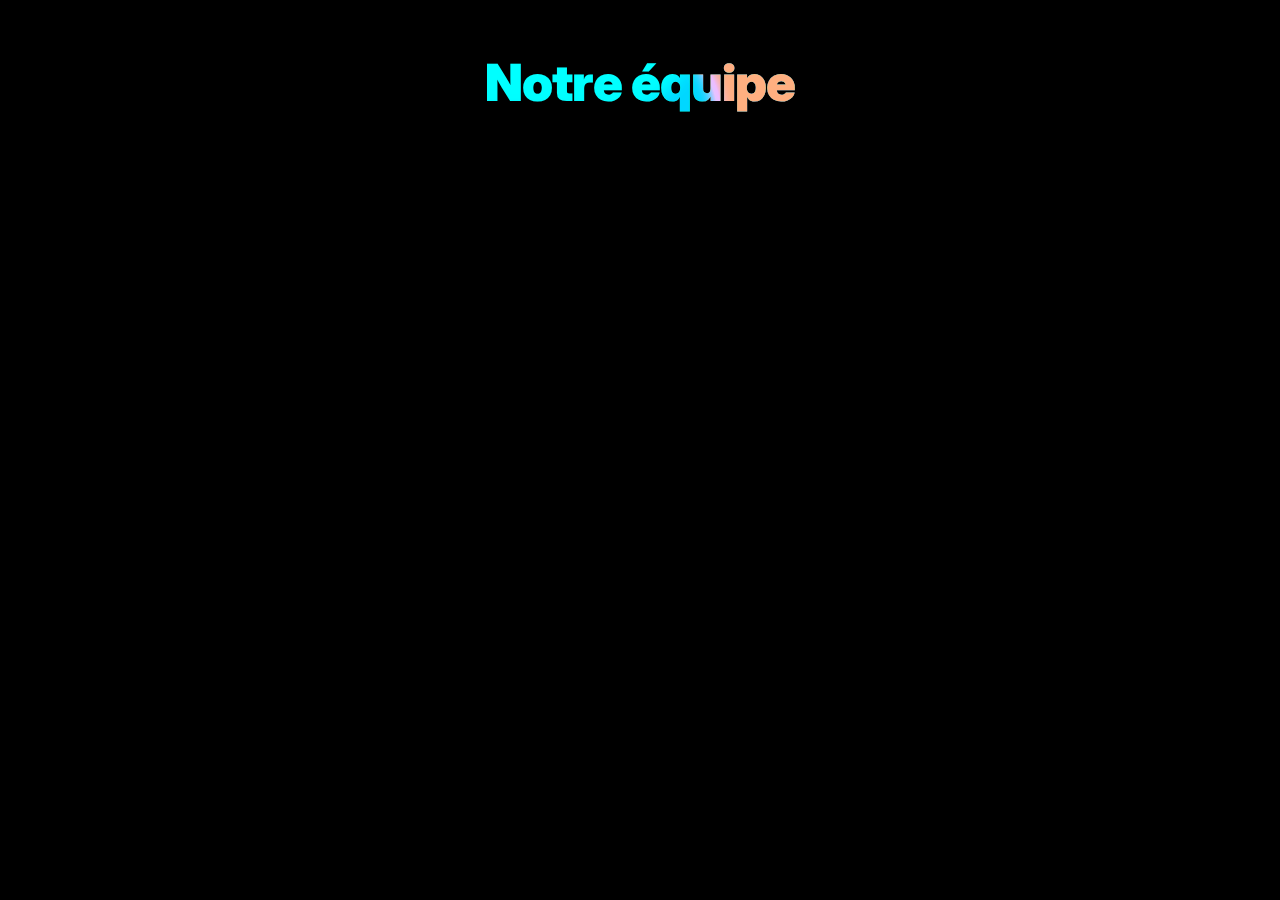
<file: equipe.html>
<html lang="en">
<head>
    <meta charset="UTF-8">
    <div class="content">
        <h1 class="title">Notre équipe
          <div class="aurora">
            <div class="aurora__item"></div>
            <div class="aurora__item"></div>
            <div class="aurora__item"></div>
            <div class="aurora__item"></div>
          </div>
        </h1>
      </div>
    <link rel="stylesheet" href="equipe.css">
</head>
<body>
<string
    - var cards = [{ title: 'Mountain View', copy: 'Check out all of these gorgeous mountain trips with beautiful views of, you guessed it, the mountains', button: 'View Trips' }, { title: 'To The Beach', copy: 'Plan your next beach trip with these fabulous destinations', button: 'View Trips' }, { title: 'Desert Destinations', copy: 'It\'s the desert you\'ve always dreamed of', button: 'Book Now' }, { title: 'Explore The Galaxy', copy: 'Seriously, straight up, just blast off into outer space today', button: 'Book Now' }]


mixin card(title, copy, button)
  .card
    .content
      h2.title= title
      p.copy= copy
      button.btn= button

main.page-content
  each card in cards
    +card(card.title, card.copy, card.button)
></string>
</body>
</file>
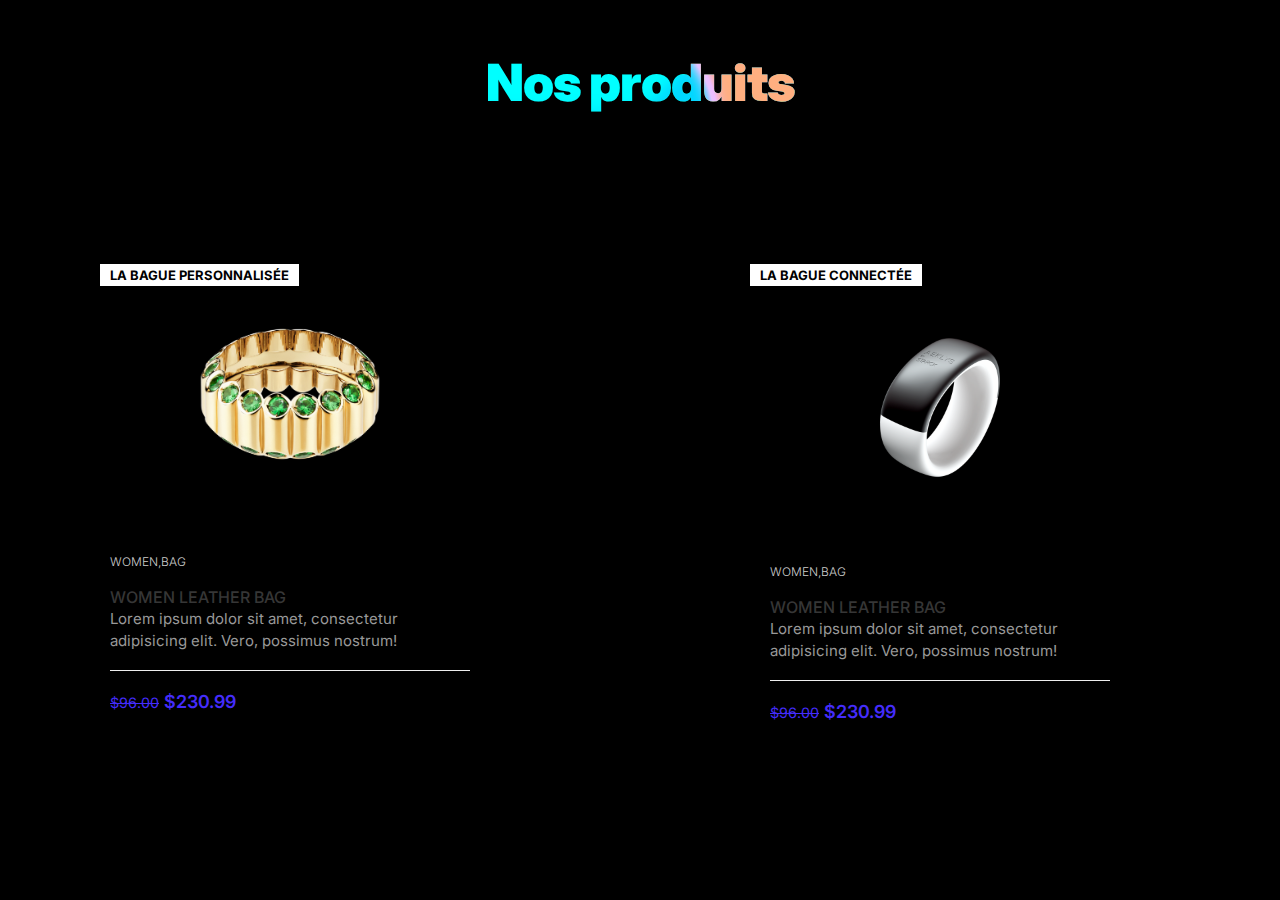
<file: page_produit.html>
<html lang="en">
<head>
    <meta charset="UTF-8">
</head>
<link rel="stylesheet" href="page_produit.css">
<body>
<div class="content">
    <h1 class="title">Nos produits
      <div class="aurora">
        <div class="aurora__item"></div>
        <div class="aurora__item"></div>
        <div class="aurora__item"></div>
        <div class="aurora__item"></div>
      </div>
    </h1>
  </div>
  <div class="product-card">
    <div class="badge">La bague personnalisée</div>
    <div class="product-tumb">
        <img src="bague-perso.png" alt="">
    </div>
    <div class="product-details">
        <span class="product-catagory">Women,Bag</span>
        <h4><a href="">Women leather bag</a></h4>
        <p>Lorem ipsum dolor sit amet, consectetur adipisicing elit. Vero, possimus nostrum!</p>
        <div class="product-bottom-details">
            <div class="product-price"><small>$96.00</small>$230.99</div>
            <div class="product-links">
                <a href=""><i class="fa fa-heart"></i></a>
                <a href=""><i class="fa fa-shopping-cart"></i></a>
            </div>
        </div>
    </div>
    <div class="product-card2">
        <div class="badge">La bague connectée</div>
        <div class="product-tumb">
            <img src="bague-connectee.png" alt="">
        </div>
        <div class="product-details">
            <span class="product-catagory">Women,Bag</span>
            <h4><a href="">Women leather bag</a></h4>
            <p>Lorem ipsum dolor sit amet, consectetur adipisicing elit. Vero, possimus nostrum!</p>
            <div class="product-bottom-details">
                <div class="product-price"><small>$96.00</small>$230.99</div>
                <div class="product-links">
                    <a href=""><i class="fa fa-heart"></i></a>
                    <a href=""><i class="fa fa-shopping-cart"></i></a>
                </div>
            </div>
        </div>
</div>
</body>
</html>
</file>
<file: equipe.css>
@import url("https://fonts.googleapis.com/css2?family=Montserrat:wght@300;400;500;600&display=swap");
@import url("https://fonts.googleapis.com/css2?family=Inter:wght@400;800&display=swap");
body {
  background-color: #000;
  color: #fff;
  font-family: "Inter", "DM Sans", Arial, sans-serif;
}
.title {
    font-size: var(--fs);
    font-weight: 1000;
    letter-spacing: var(--ls);
    position: relative;
    overflow: hidden;
    background: var(--bg);
    margin: 20;
    transform: scale(0.5);
  }
  .title {
    font-size: var(--fs);
    font-weight: 1000;
    letter-spacing: var(--ls);
    position: relative;
    overflow: hidden;
    background: var(--bg);
    margin: 20;
    transform: scale(0.5);
  }

  :root {
    --bg: #000000;
    --clr-1: #00c2ff;
    --clr-2: #33ff8c;
    --clr-3: #ffc640;
    --clr-4: #e54cff;
  
    --blur: 1rem;
    --fs: clamp(3rem, 8vw, 7rem);
    --ls: clamp(-1.75px, -0.25vw, -3.5px);
  }
  *,
  *::before,
  *::after {
    font-family: inherit;
    box-sizing: border-box;
  }
  
  .content {
    text-align: center;
  }
  
  .aurora {
    position: absolute;
    top: 0;
    left: 0;
    width: 100%;
    height: 100%;
    z-index: 2;
    mix-blend-mode: darken;
    pointer-events: none;
  }
  
  .aurora__item {
    overflow: hidden;
    position: absolute;
    width: 60vw;
    height: 60vw;
    background-color: var(--clr-1);
    border-radius: 37% 29% 27% 27% / 28% 25% 41% 37%;
    filter: blur(var(--blur));
    mix-blend-mode: overlay;
  }
  
  .aurora__item:nth-of-type(1) {
    top: -50%;
    animation: aurora-border 6s ease-in-out infinite,
      aurora-1 12s ease-in-out infinite alternate;
  }
  
  .aurora__item:nth-of-type(2) {
    background-color: var(--clr-3);
    right: 0;
    top: 0;
    animation: aurora-border 6s ease-in-out infinite,
      aurora-2 12s ease-in-out infinite alternate;
  }
  
  .aurora__item:nth-of-type(3) {
    background-color: var(--clr-2);
    left: 0;
    bottom: 0;
    animation: aurora-border 6s ease-in-out infinite,
      aurora-3 8s ease-in-out infinite alternate;
  }
  
  .aurora__item:nth-of-type(4) {
    background-color: var(--clr-4);
    right: 0;
    bottom: -50%;
    animation: aurora-border 6s ease-in-out infinite,
      aurora-4 24s ease-in-out infinite alternate;
  }
  
  @keyframes aurora-1 {
    0% {
      top: 0;
      right: 0;
    }
  
    50% {
      top: 100%;
      right: 75%;
    }
  
    75% {
      top: 100%;
      right: 25%;
    }
  
    100% {
      top: 0;
      right: 0;
    }
  }
  
  @keyframes aurora-2 {
    0% {
      top: -50%;
      left: 0%;
    }
  
    60% {
      top: 100%;
      left: 75%;
    }
  
    85% {
      top: 100%;
      left: 25%;
    }
  
    100% {
      top: -50%;
      left: 0%;
    }
  }
  
  @keyframes aurora-3 {
    0% {
      bottom: 0;
      left: 0;
    }
  
    40% {
      bottom: 100%;
      left: 75%;
    }
  
    65% {
      bottom: 40%;
      left: 50%;
    }
  
    100% {
      bottom: 0;
      left: 0;
    }
  }
  
  @keyframes aurora-4 {
    0% {
      bottom: -50%;
      right: 0;
    }
  
    50% {
      bottom: 0%;
      right: 40%;
    }
  
    90% {
      bottom: 50%;
      right: 25%;
    }
  
    100% {
      bottom: -50%;
      right: 0;
    }
  }
  
  @keyframes aurora-border {
    0% {
      border-radius: 37% 29% 27% 27% / 28% 25% 41% 37%;
    }
  
    25% {
      border-radius: 47% 29% 39% 49% / 61% 19% 66% 26%;
    }
  
    50% {
      border-radius: 57% 23% 47% 72% / 63% 17% 66% 33%;
    }
  
    75% {
      border-radius: 28% 49% 29% 100% / 93% 20% 64% 25%;
    }
  
    100% {
      border-radius: 37% 29% 27% 27% / 28% 25% 41% 37%;
    }
  }
</file>
<file: page_produit.css>
@import url("https://fonts.googleapis.com/css2?family=Montserrat:wght@300;400;500;600&display=swap");
@import url("https://fonts.googleapis.com/css2?family=Inter:wght@400;800&display=swap");
body {
  background-color: #000;
  color: #fff;
  font-family: "Inter", "DM Sans", Arial, sans-serif;
}
.title {
    font-size: var(--fs);
    font-weight: 1000;
    letter-spacing: var(--ls);
    position: relative;
    overflow: hidden;
    background: var(--bg);
    margin: 20;
    transform: scale(0.5);
  }

  :root {
    --bg: #000000;
    --clr-1: #00c2ff;
    --clr-2: #33ff8c;
    --clr-3: #ffc640;
    --clr-4: #e54cff;
  
    --blur: 1rem;
    --fs: clamp(3rem, 8vw, 7rem);
    --ls: clamp(-1.75px, -0.25vw, -3.5px);
  }
  *,
  *::before,
  *::after {
    font-family: inherit;
    box-sizing: border-box;
  }
  
  .content {
    text-align: center;
  }
  
  .aurora {
    position: absolute;
    top: 0;
    left: 0;
    width: 100%;
    height: 100%;
    z-index: 2;
    mix-blend-mode: darken;
    pointer-events: none;
  }
  
  .aurora__item {
    overflow: hidden;
    position: absolute;
    width: 60vw;
    height: 60vw;
    background-color: var(--clr-1);
    border-radius: 37% 29% 27% 27% / 28% 25% 41% 37%;
    filter: blur(var(--blur));
    mix-blend-mode: overlay;
  }
  
  .aurora__item:nth-of-type(1) {
    top: -50%;
    animation: aurora-border 6s ease-in-out infinite,
      aurora-1 12s ease-in-out infinite alternate;
  }
  
  .aurora__item:nth-of-type(2) {
    background-color: var(--clr-3);
    right: 0;
    top: 0;
    animation: aurora-border 6s ease-in-out infinite,
      aurora-2 12s ease-in-out infinite alternate;
  }
  
  .aurora__item:nth-of-type(3) {
    background-color: var(--clr-2);
    left: 0;
    bottom: 0;
    animation: aurora-border 6s ease-in-out infinite,
      aurora-3 8s ease-in-out infinite alternate;
  }
  
  .aurora__item:nth-of-type(4) {
    background-color: var(--clr-4);
    right: 0;
    bottom: -50%;
    animation: aurora-border 6s ease-in-out infinite,
      aurora-4 24s ease-in-out infinite alternate;
  }
  
  @keyframes aurora-1 {
    0% {
      top: 0;
      right: 0;
    }
  
    50% {
      top: 100%;
      right: 75%;
    }
  
    75% {
      top: 100%;
      right: 25%;
    }
  
    100% {
      top: 0;
      right: 0;
    }
  }
  
  @keyframes aurora-2 {
    0% {
      top: -50%;
      left: 0%;
    }
  
    60% {
      top: 100%;
      left: 75%;
    }
  
    85% {
      top: 100%;
      left: 25%;
    }
  
    100% {
      top: -50%;
      left: 0%;
    }
  }
  
  @keyframes aurora-3 {
    0% {
      bottom: 0;
      left: 0;
    }
  
    40% {
      bottom: 100%;
      left: 75%;
    }
  
    65% {
      bottom: 40%;
      left: 50%;
    }
  
    100% {
      bottom: 0;
      left: 0;
    }
  }
  
  @keyframes aurora-4 {
    0% {
      bottom: -50%;
      right: 0;
    }
  
    50% {
      bottom: 0%;
      right: 40%;
    }
  
    90% {
      bottom: 50%;
      right: 25%;
    }
  
    100% {
      bottom: -50%;
      right: 0;
    }
  }
  
  @keyframes aurora-border {
    0% {
      border-radius: 37% 29% 27% 27% / 28% 25% 41% 37%;
    }
  
    25% {
      border-radius: 47% 29% 39% 49% / 61% 19% 66% 26%;
    }
  
    50% {
      border-radius: 57% 23% 47% 72% / 63% 17% 66% 33%;
    }
  
    75% {
      border-radius: 28% 49% 29% 100% / 93% 20% 64% 25%;
    }
  
    100% {
      border-radius: 37% 29% 27% 27% / 28% 25% 41% 37%;
    }
  }
  *
{
    -webkit-box-sizing: border-box;
            box-sizing: border-box;
    margin: 0;
    padding: 0;
}
a
{
    text-decoration: none;
}
.product-card {
    width: 380px;
    position: relative;
    box-shadow: 0 2px 7px #000000;
    margin: 100px;
    background: #000000;
}
.product-card2 {
    width: 380px;
    position: absolute;
    top: 0px;
    left: 650px;
    box-shadow: 0 2px 7px #000000;
    background: #000000;
    padding: 10px;
    z-index: 9999;
}

.badge {
    position: absolute;
    left: 0;
    top: 20px;
    text-transform: uppercase;
    font-size: 13px;
    font-weight: 700;
    background: rgb(255, 255, 255);
    color: rgb(0, 0, 0);
    padding: 3px 10px;
}

.product-tumb {
    display: flex;
    align-items: center;
    justify-content: center;
    height: 300px;
    padding: 50px;
    background: #000000;
}

.product-tumb img {
    max-width: 100%;
    max-height: 100%;
}

.product-details {
    padding: 10px;
}

.product-catagory {
    display: block;
    font-size: 12px;
    font-weight: 300;
    text-transform: uppercase;
    color: #ccc;
    margin-bottom: 18px;
}

.product-details h4 a {
    font-weight: 500;
    display: block;
    margin-bottom: 1px;
    text-transform: uppercase;
    color: #363636;
    text-decoration: none;
    transition: 0.3s;
}

.product-details h4 a:hover {
    color: #442cfb;
}

.product-details p {
    font-size: 15px;
    line-height: 22px;
    margin-bottom: 18px;
    color: #999;
}

.product-bottom-details {
    overflow: hidden;
    border-top: 1px solid #eee;
    padding-top: 20px;
}

.product-bottom-details div {
    float: left;
    width: 50%;
}

.product-price {
    font-size: 18px;
    color: #442cfb;
    font-weight: 600;
}

.product-price small {
    font-size: 80%;
    font-weight: 400;
    text-decoration: line-through;
    display: inline-block;
    margin-right: 5px;
}

.product-links {
    text-align: right;
}

.product-links a {
    display: inline-block;
    margin-left: 5px;
    color: #000000;
    transition: 0.3s;
    font-size: 17px;
}

.product-links a:hover {
    color: #442cfb;
}
</file>
